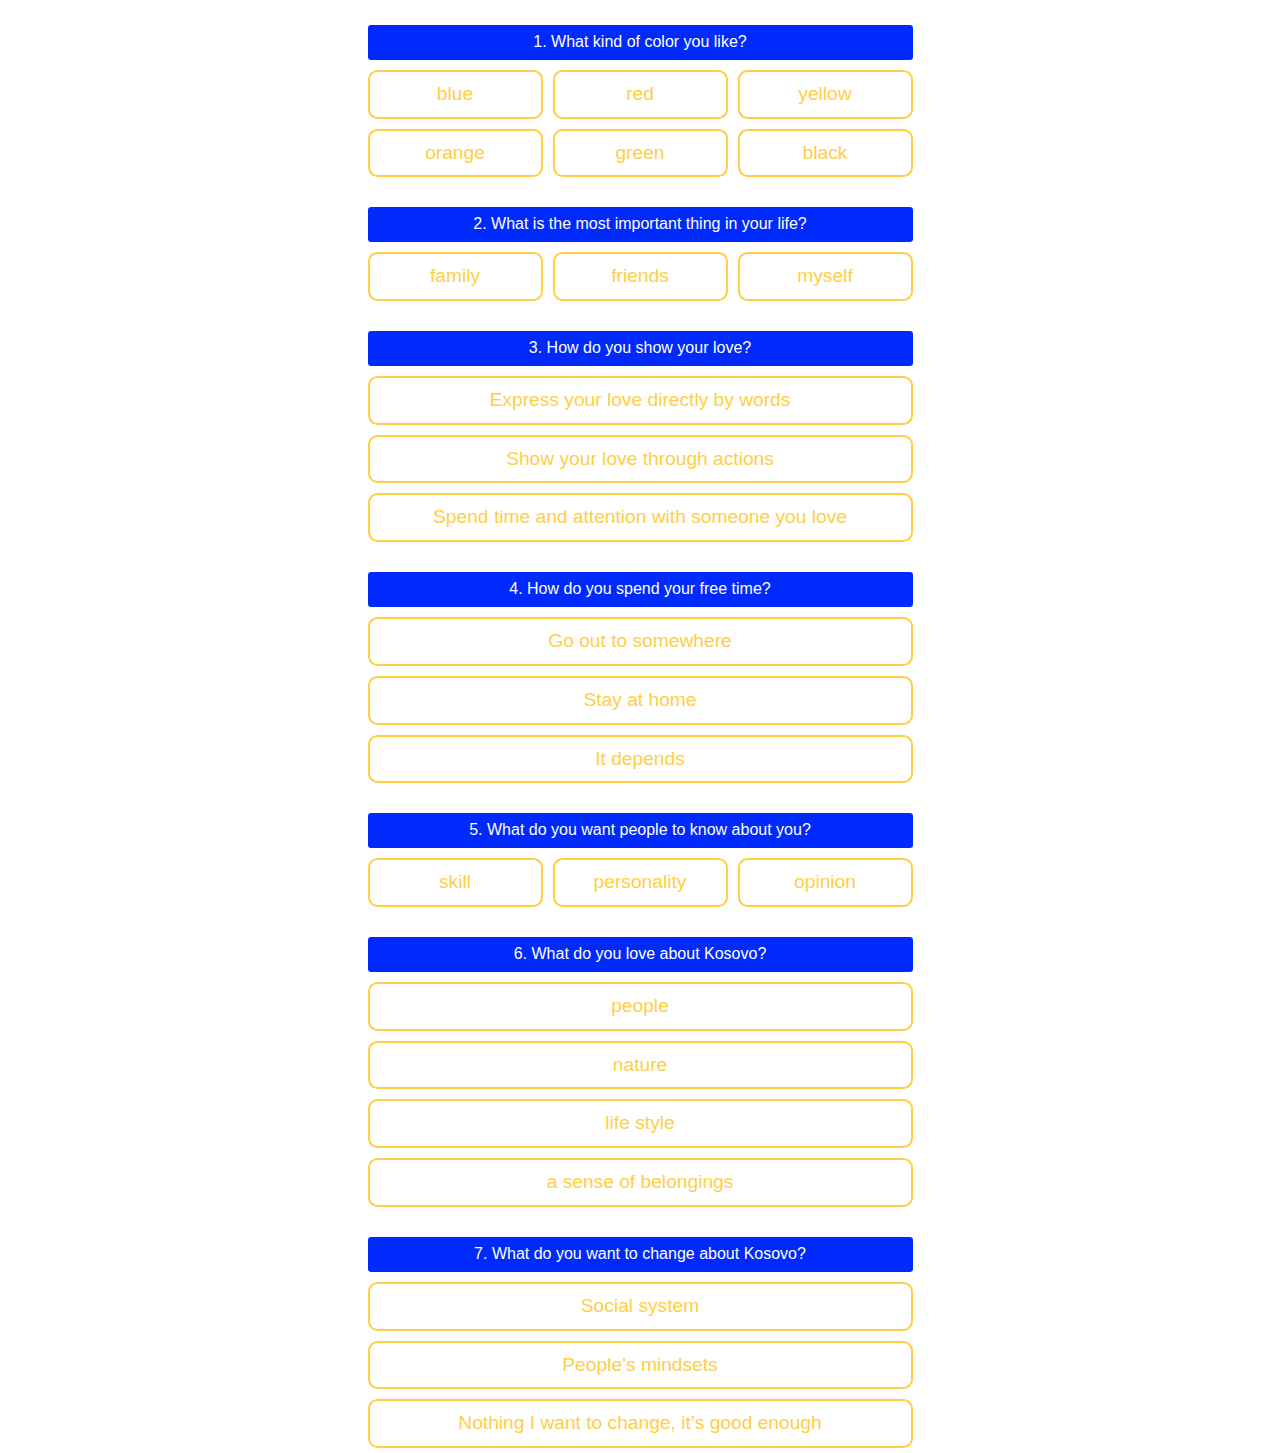
<file: qa/index.html>
<!DOCTYPE html>
<html lang="en" >

<head>
  <meta charset="UTF-8">
  <title>KosovoQA</title>
  <meta name="viewport" content="width=device-width, initial-scale=1, user-scalable=no">
<link rel="stylesheet" href="https://maxcdn.bootstrapcdn.com/bootstrap/4.0.0/css/bootstrap.min.css" integrity="sha384-Gn5384xqQ1aoWXA+058RXPxPg6fy4IWvTNh0E263XmFcJlSAwiGgFAW/dAiS6JXm" crossorigin="anonymous">

<script src="https://code.jquery.com/jquery-3.2.1.slim.min.js" integrity="sha384-KJ3o2DKtIkvYIK3UENzmM7KCkRr/rE9/Qpg6aAZGJwFDMVNA/GpGFF93hXpG5KkN" crossorigin="anonymous"></script>
<script src="https://cdnjs.cloudflare.com/ajax/libs/popper.js/1.12.9/umd/popper.min.js" integrity="sha384-ApNbgh9B+Y1QKtv3Rn7W3mgPxhU9K/ScQsAP7hUibX39j7fakFPskvXusvfa0b4Q" crossorigin="anonymous"></script>
<script src="https://maxcdn.bootstrapcdn.com/bootstrap/4.0.0/js/bootstrap.min.js" integrity="sha384-JZR6Spejh4U02d8jOt6vLEHfe/JQGiRRSQQxSfFWpi1MquVdAyjUar5+76PVCmYl" crossorigin="anonymous"></script>
  
  
      <link rel="stylesheet" href="css/style.css">

  
</head>

<body>

  <div class="container">

  <div class="col-12 col-sm-12 offset-md-1 col-md-10 offset-md-1 offset-lg-2 col-lg-8 offset-lg-2 offset-xl-3 col-xl-6 offset-xl-3">
    
    <div class="row qa_box sec0">
       <div class="qa_box_text">1.	What kind of color you like?</div>
    </div>
    <div class="row sec0">
        <div class="qa_btn col-4" group="3" qaval="2">
          <div class="qa_btn_text">blue</div>
        </div>
        <div class="qa_btn col-4" group="6" qaval="2">
          <div class="qa_btn_text">red</div>
        </div>
        <div class="qa_btn col-4" group="5" qaval="2">
          <div class="qa_btn_text">yellow</div>
        </div>
        <div class="qa_btn col-4" group="1" qaval="2">
          <div class="qa_btn_text">orange</div>
        </div>
        <div class="qa_btn col-4" group="2" qaval="2">
          <div class="qa_btn_text">green</div>
        </div>
        <div class="qa_btn col-4" group="4" qaval="2">
          <div class="qa_btn_text">black</div>
       </div>
    </div>
    
    <div class="row qa_box sec1">
       <div class="qa_box_text">2.	What is the most important thing in your life?</div>
    </div>
    <div class="row sec1">
        <div class="qa_btn col-4" group="3,5" qaval="1">
          <div class="qa_btn_text">family</div>
        </div>
        <div class="qa_btn col-4" group="2,6" qaval="1">
          <div class="qa_btn_text">friends</div>
        </div>
        <div class="qa_btn col-4" group="1,4" qaval="1">
          <div class="qa_btn_text">myself</div>
        </div>
    </div>
    
    <div class="row qa_box sec2">
       <div class="qa_box_text">3.	How do you show your love?</div>
    </div>
    <div class="row sec2">
        <div class="qa_btn col-12" group="1,4" qaval="1">
          <div class="qa_btn_text">Express your love directly by words</div>
        </div>
        <div class="qa_btn col-12" group="2,3,5" qaval="1">
          <div class="qa_btn_text">Show your love through actions</div>
        </div>
        <div class="qa_btn col-12" group="6" qaval="1">
          <div class="qa_btn_text">Spend time and attention with someone you love</div>
        </div>
    </div>
    
     <div class="row qa_box sec3">
       <div class="qa_box_text">4.	How do you spend your free time?</div>
    </div>
    <div class="row sec3">
        <div class="qa_btn col-12" group="2,3,4" qaval="1">
          <div class="qa_btn_text">Go out to somewhere</div>
        </div>
        <div class="qa_btn col-12" group="6" qaval="1">
          <div class="qa_btn_text">Stay at home</div>
        </div>
        <div class="qa_btn col-12" group="1,5" qaval="1">
          <div class="qa_btn_text">It depends</div>
        </div>
    </div>
    
    <div class="row qa_box sec4">
       <div class="qa_box_text">5.	What do you want people to know about you?</div>
    </div>
    <div class="row sec4">
        <div class="qa_btn col-4" group="2,3" qaval="1">
          <div class="qa_btn_text">skill</div>
        </div>
        <div class="qa_btn col-4" group="1,4" qaval="1">
          <div class="qa_btn_text">personality</div>
        </div>
        <div class="qa_btn col-4" group="5,6" qaval="1">
          <div class="qa_btn_text">opinion</div>
        </div>
    </div>
    
    <div class="row qa_box sec5">
       <div class="qa_box_text">6.	What do you love about Kosovo?</div>
    </div>
    <div class="row sec5">
        <div class="qa_btn col-12" group="2,6" qaval="1">
          <div class="qa_btn_text">people</div>
        </div>
        <div class="qa_btn col-12" group="4" qaval="1">
          <div class="qa_btn_text">nature</div>
        </div>
        <div class="qa_btn col-12" group="3,5" qaval="1">
          <div class="qa_btn_text">life style</div>
        </div>
        <div class="qa_btn col-12" group="1" qaval="1">
          <div class="qa_btn_text">a sense of belongings</div>
        </div>
    </div>
    
    <div class="row qa_box sec6">
       <div class="qa_box_text">7.	What do you want to change about Kosovo?</div>
    </div>
    <div class="row sec6">
        <div class="qa_btn col-12" group="2,5" qaval="1">
          <div class="qa_btn_text">Social system</div>
        </div>
        <div class="qa_btn col-12" group="1,4,6" qaval="1">
          <div class="qa_btn_text">People’s mindsets</div>
        </div>
        <div class="qa_btn col-12" group="3" qaval="1">
          <div class="qa_btn_text">Nothing I want to change, it’s good enough</div>
        </div>
     </div>
      <!--
     <div class="row sec7" style="padding:5px;">
      <div class="btn btn-secondary" onclick="pointsCounter();">Get Answer</div>
     </div>
  -->
  </div>
  
  
  
  <!-- The Modal -->
  <div class="modal fade" id="answerModal">
    <div class="modal-dialog">
      <div class="modal-content">
      
        <!-- Modal Header -->
        <div class="modal-header">
          <h4 class="modal-title">Modal Heading</h4>
          <button type="button" class="close" data-dismiss="modal">&times;</button>
        </div>
        
        <!-- Modal body -->
        <div class="modal-body">
          <div id="answerContent"></div>
        </div>
        
        <!-- Modal footer -->
        <div class="modal-footer">
          <button type="button" class="btn btn-danger" data-dismiss="modal">Close</button>
        </div>
        
      </div>
    </div>
  </div>

</div>
  
  

    <script  src="js/index.js"></script>




</body>

</html>
</file>
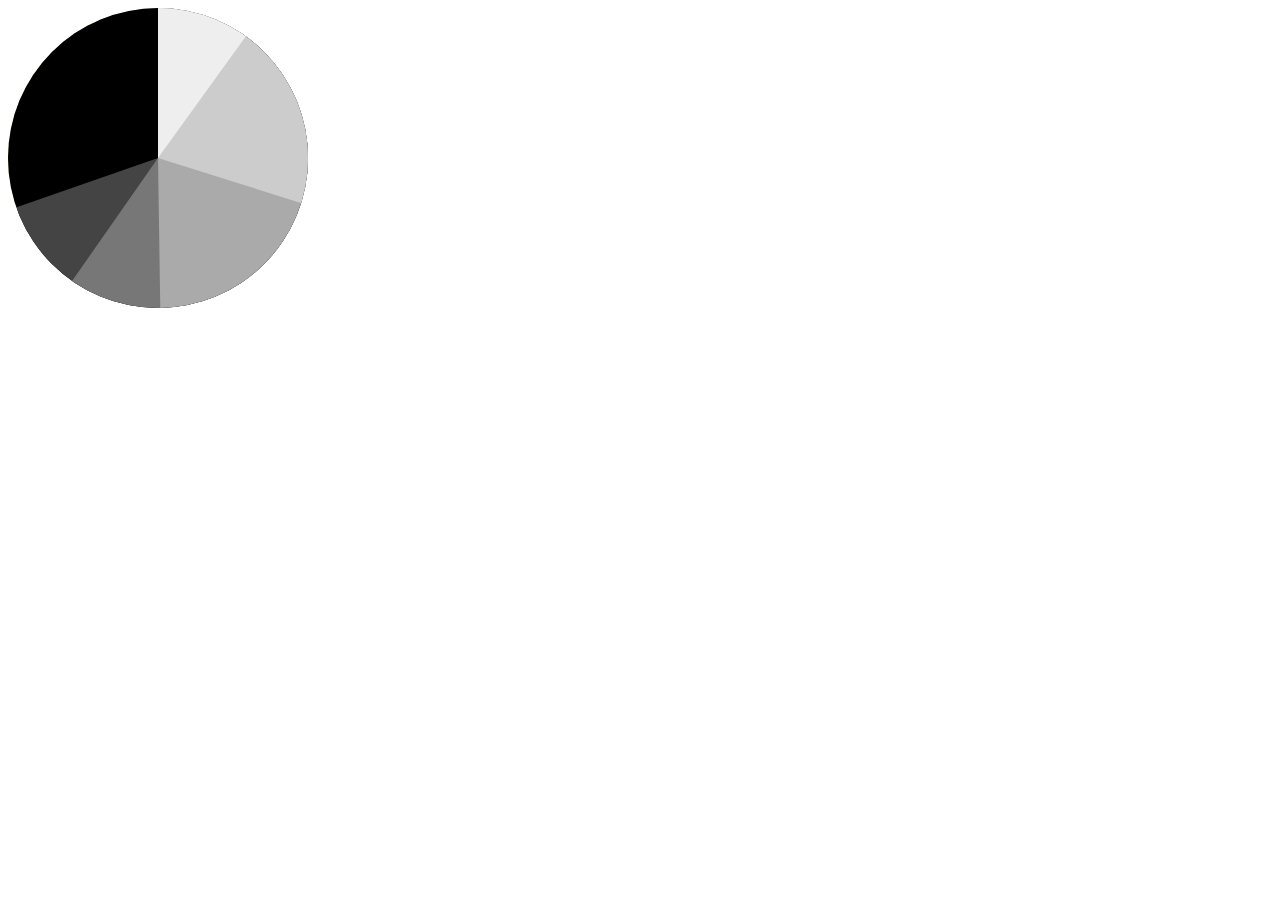
<file: _test/chart.html>
<!DOCTYPE html>
<html lang="en-US">
<body>
<style>
.svg-circle{
  width: 300px;
  height: 300px;
  transform: rotate(-90deg);
  border-radius: 50%;
}

circle.circle0{
  fill: transparent;
  stroke: #eee;
  stroke-width: 32;
  stroke-dasharray: 10 100;
}

circle.circle1{
  fill: transparent;
  stroke: #ccc;
  stroke-width: 32;
  stroke-dasharray: 30 100;
}

circle.circle2{
  fill: transparent;
  stroke: #aaa;
  stroke-width: 32;
  stroke-dasharray: 50 100;
}
circle.circle3{
  fill: transparent;
  stroke: #777;
  stroke-width: 32;
  stroke-dasharray: 60 100;
}
circle.circle4{
  fill: transparent;
  stroke: #444;
  stroke-width: 32;
  stroke-dasharray: 70 100;
}

circle.circle5{
  fill: yellowgreen;
  stroke: #000;
  stroke-width: 32;
  stroke-dasharray: 0 0;
}
</style>
<svg class="svg-circle" viewBox="0 0 32 32">
    <circle class="circle5" r="16" cx="16" cy="16"/>
    <circle class="circle4" r="16" cx="16" cy="16"/>
    <circle class="circle3" r="16" cx="16" cy="16"/>
    <circle class="circle2" r="16" cx="16" cy="16"/>
    <circle class="circle1" r="16" cx="16" cy="16"/>
    <circle class="circle0" r="16" cx="16" cy="16"/>
</svg>

</body>
</html>
</file>
<file: qa/css/style.css>
.qa_box{
  padding:5px;
  margin-top:20px;
}

.qa_box_text{
  background-color:#002afb;
  border-radius:.2em;
  width:100%;
  padding:3px 0px 3px 0px;
  height:auto;
  line-height: 180%;
  text-align:center;
  color:#fff;
}

.qa_btn{
  padding:5px;
}

.qa_btn_text{
  background-color:#fff;
  border-radius:.5em;
  border:2px solid #ffce45;
  width:100%;
  padding:8px 0px 8px 0px;
  height:auto;
  text-align:center;
  font-size:1.2em;
  color:#ffce45;
  transition: all .2s;
}

.qa_btn_text{
  cursor: pointer; 
}

.qa_btn_text_selected{
  border:2px solid #002afb;
  color:#002afb;
}

.qa_contain{
  background-color:#eee;
}


@media only screen and (min-width: 1024px) {
  
  .qa_btn_text:hover{
    background-color:#ffce45;
    color:#fff;
  }
  .qa_btn_text_selected:hover{
    background-color:#002afb;
    color:#fff;
  }
}
</file>
